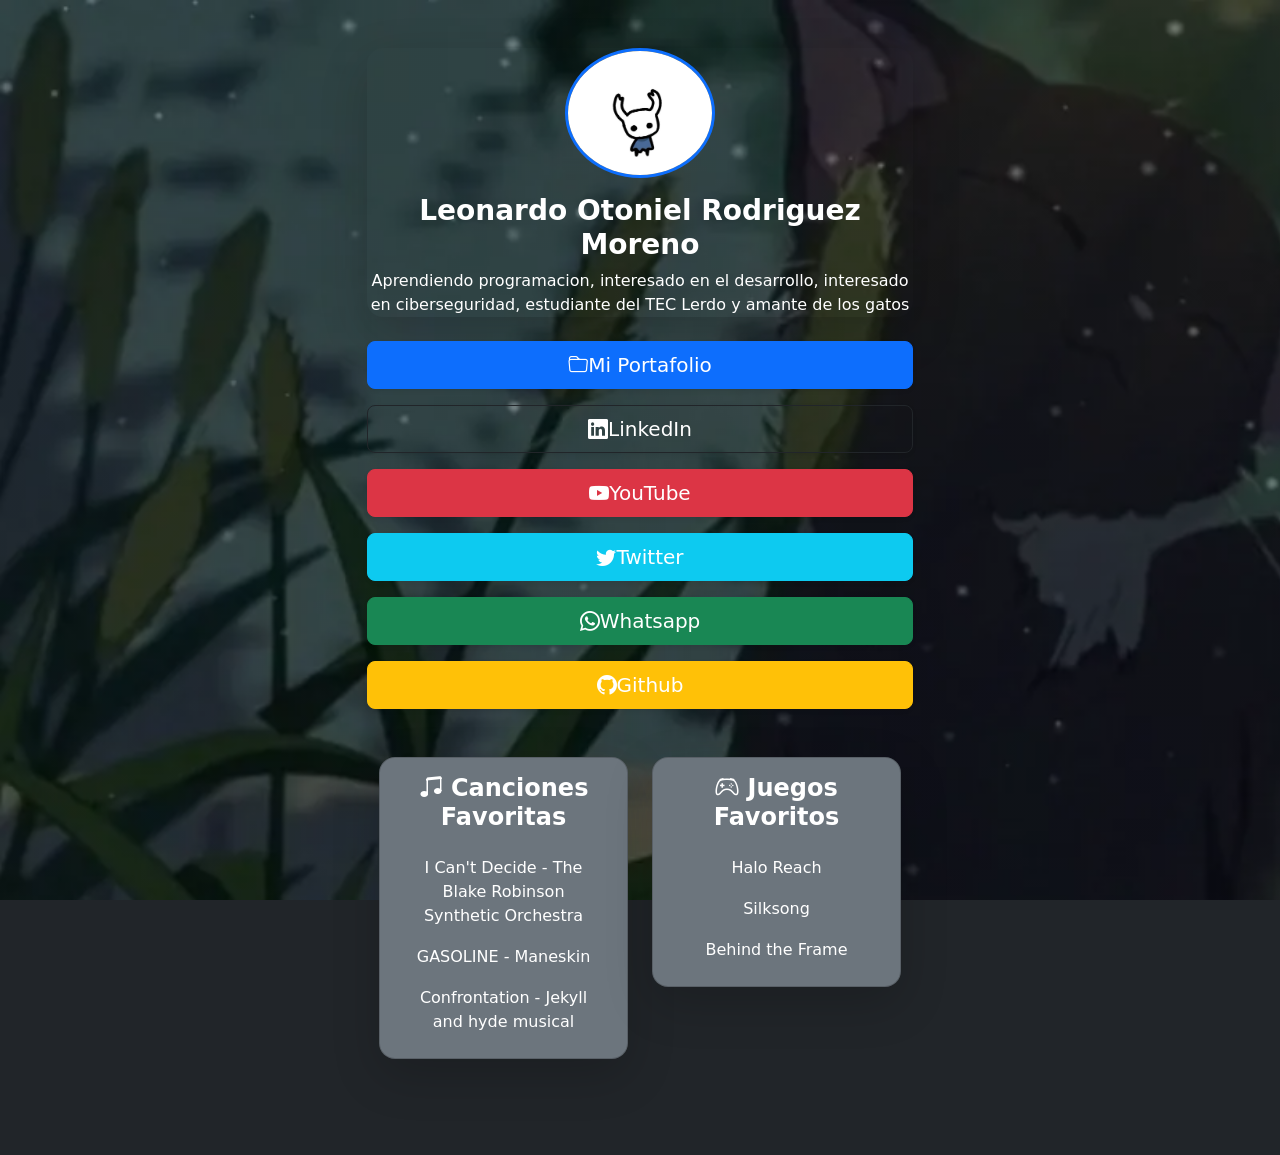
<file: Bussines_card/index.html>
<!DOCTYPE html>
<html lang="es">
<head>
 <meta charset="UTF-8">
 <meta name="viewport" content="width=device-width, initial-scale=1.0">
 <title>Mi digital card con Bootstrap</title>
 <link href="https://cdn.jsdelivr.net/npm/bootstrap@5.3.0/dist/css/bootstrap.min.css" rel="stylesheet">
 <link href="https://cdn.jsdelivr.net/npm/bootstrap-icons@1.10.0/font/bootstrap-icons.css" rel="stylesheet">
 <link rel="stylesheet" href="style.css">
</head>


<body class="bg-dark text-white">
<div class="container py-5">
        
 <div class="row justify-content-center">
    
  <div class="col-12 col-md-6 text-center">
   
    <div class = "rounded-4 shadow-lg">
    <img src="caballerito.jpg"
     class="rounded-circle profile-img border border-3 border-primary mb-3"
     alt="Foto de perfil">

    <h1 class="h3 fw-bold">Leonardo Otoniel Rodriguez Moreno</h1>
<p class="text-white">Aprendiendo programacion, interesado en el desarrollo, interesado en ciberseguridad, estudiante del TEC Lerdo y amante de los gatos</p>
  </div>

<div class="d-grid gap-3 mt-4">
<a href="https://github.com/252310356-coder" class="btn btn-primary btn-lg shadow-sm d-flex align-items-center justify-content-center"> 
    <i class="bi bi-folder"></i> Mi Portafolio</a>
<a href="https://www.linkedin.com" class="btn btn-outline-dark text-white btn-lg shadow-sm d-flex align-items-center justify-content-center">
    <i class="bi bi-linkedin"></i> LinkedIn</a>
<a href="https://www.youtube.com" class="btn btn-danger btn-lg shadow-sm d-flex align-items-center justify-content-center">
    <i class="bi bi-youtube"></i> YouTube</a>
<a href="https://twitter.com" class="btn btn-info text-white btn-lg shadow-sm d-flex align-items-center justify-content-center">
    <i class="bi bi-twitter"></i> Twitter</a>
<a href="https://wa.me/1234567890" class="btn btn-success text-white btn-lg shadow-sm d-flex align-items-center justify-content-center">
    <i class="bi bi-whatsapp"></i> Whatsapp</a>
<a href="https://github.com/252310356-coder" class="btn btn-warning text-white btn-lg shadow-sm d-flex align-items-center justify-content-center">
    <i class="bi bi-github"></i> Github</a>
</div>

<div class="container py-5">
    <div class="row g-4">
        <div class="col-12 col-md-6">
            <div class="card bg-secondary text-white shadow-lg rounded-4">
                <div class="card-body">
                    <h2 class="card-title h4 fw-bold mb-3">
                        <i class="bi bi-music-note-beamed"></i> Canciones Favoritas
                    </h2>
                    <ul class="list-group list-group-flush">
                        <li class="list-group-item bg-secondary text-white border-secondary">I Can't Decide - The Blake Robinson Synthetic Orchestra</li>
                        <li class="list-group-item bg-secondary text-white border-secondary">GASOLINE - Maneskin</li>
                        <li class="list-group-item bg-secondary text-white border-secondary">Confrontation - Jekyll and hyde musical</li>
                    </ul>
                </div>
            </div>
        </div>

        <div class="col-12 col-md-6">
            <div class="card bg-secondary text-white shadow-lg rounded-4">
                <div class="card-body">
                    <h2 class="card-title h4 fw-bold mb-3">
                        <i class="bi bi-controller"></i> Juegos Favoritos
                    </h2>
                    <ul class="list-group list-group-flush">
                        <li class="list-group-item bg-secondary text-white border-secondary">Halo Reach</li>
                        <li class="list-group-item bg-secondary text-white border-secondary">Silksong</li>
                        <li class="list-group-item bg-secondary text-white border-secondary">Behind the Frame</li>
                    </ul>
                </div>
            </div>
        </div>
    </div>
</div>
 </div>

</div>
 </div>
</div>
</div>
</body>
</html>
</file>
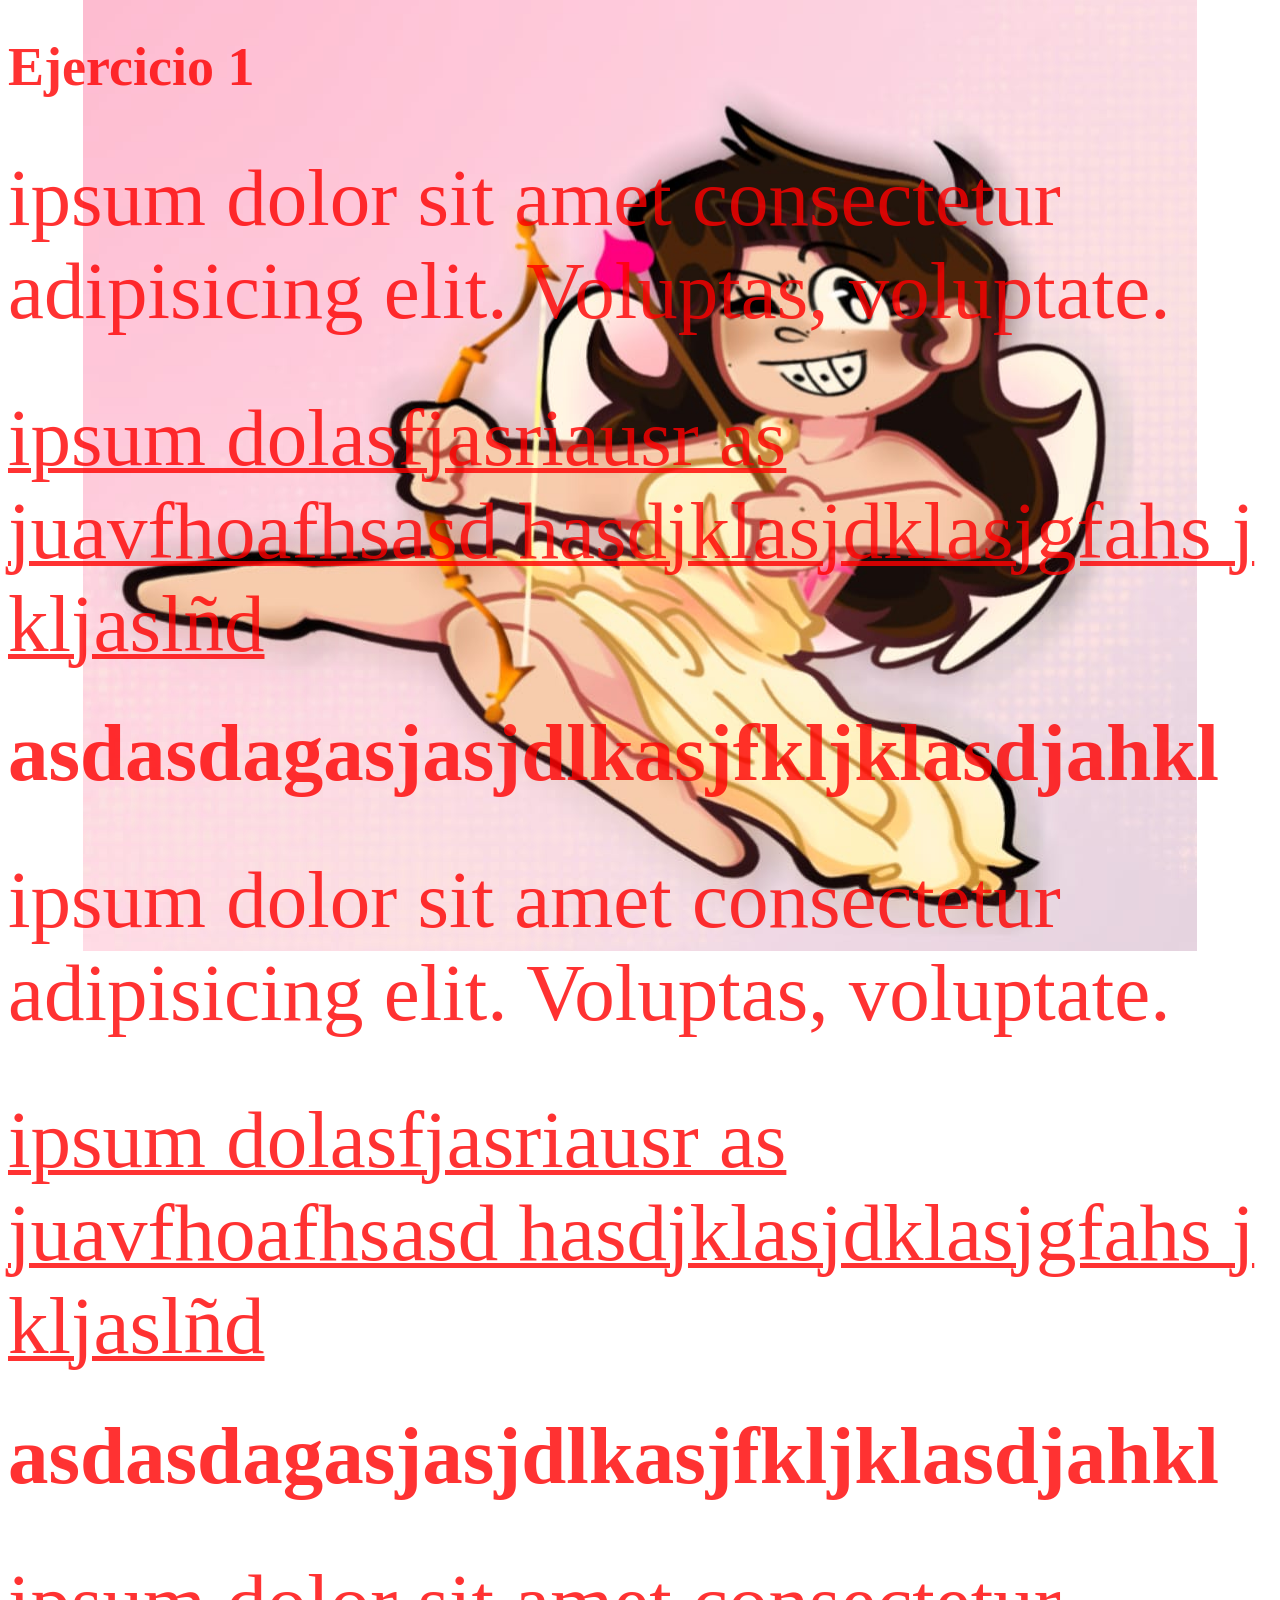
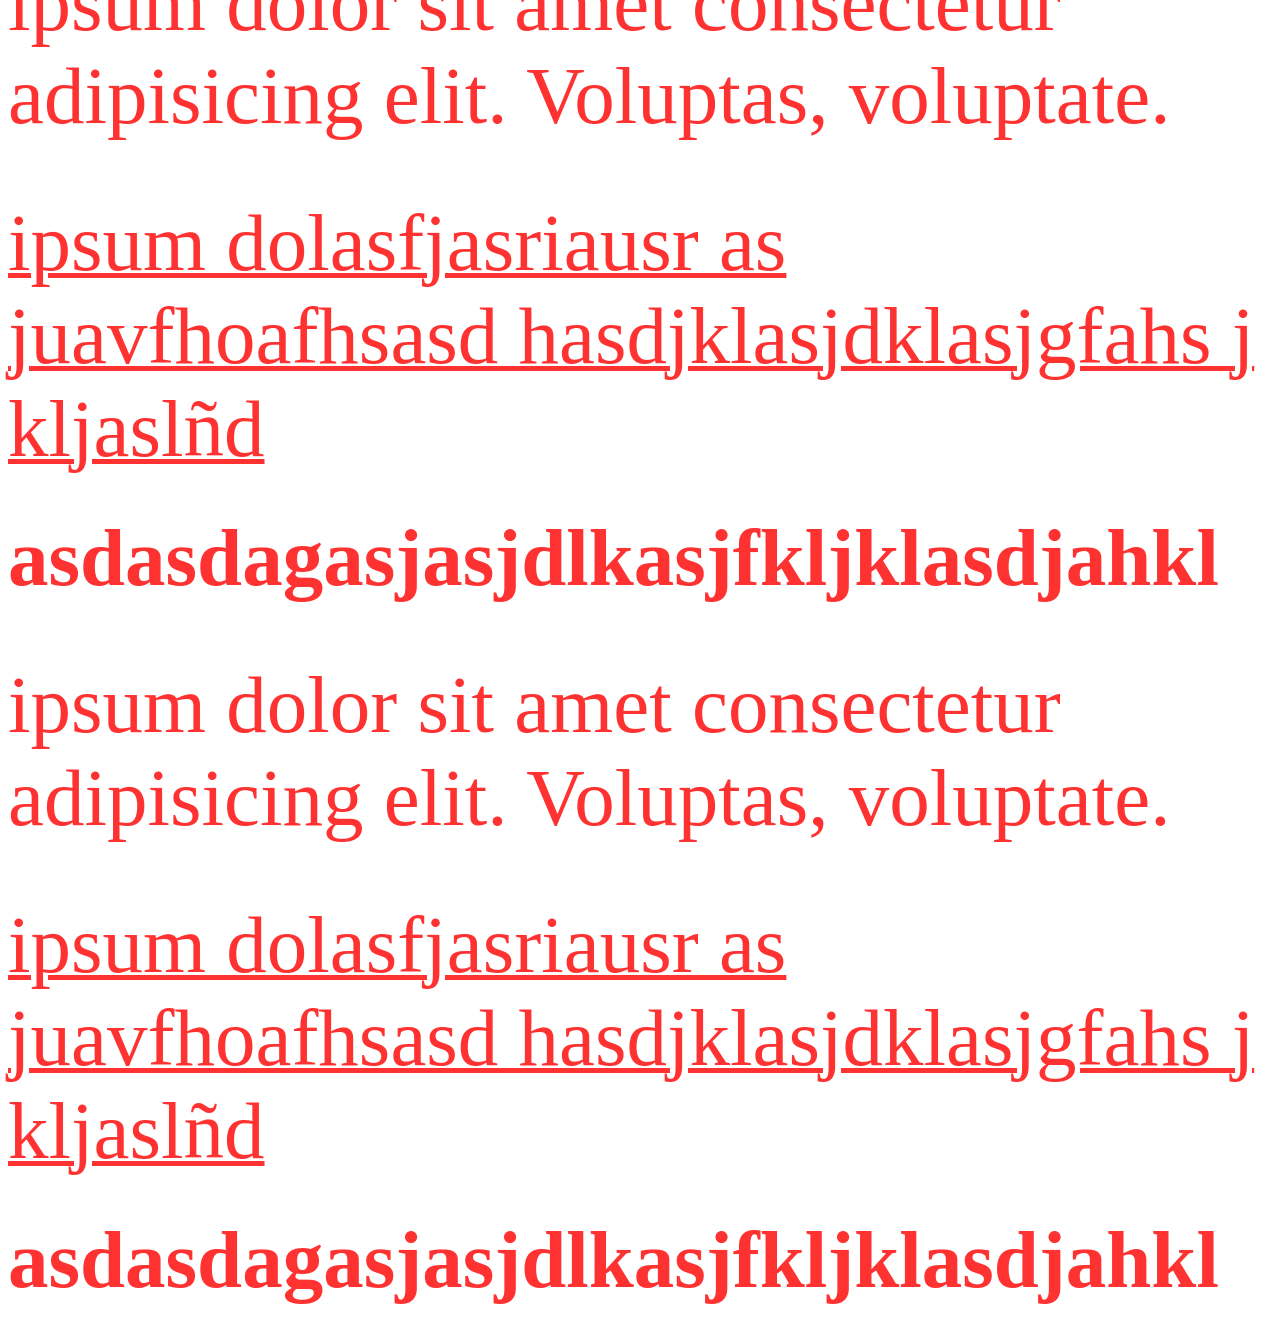
<file: act2/ejercicio1_2/index.html>
<!DOCTYPE html>
<html lang="en">
<head>
    <meta charset="UTF-8">
    <meta name="viewport" content="width=device-width, initial-scale=1.0">
    <title>Act 2</title>
    <link rel="stylesheet" href="estilo.css">
</head>
 <!-- actividad 2: Write	a	CSS	rule	that	places	a	background-image	halfway	down_the	page,	tiling	it	
horizontally.	The	image	should	remain	in	place	when_the	user	scrolls_up_or_down. -->
<body id="fondo">

<!-- Actividad 1:  Write	a	CSS	rule	that	makes	all	text	1.5	times	larger	than	the	base	font	of	the	system	and
colors	the	text	red. -->
    <h1>Ejercicio 1</h1>
    <p><lorem> ipsum dolor sit amet consectetur adipisicing elit. Voluptas, voluptate.</lorem></p>
    <a href="index.html"><lorem> ipsum dolasfjasriausr as juavfhoafhsasd hasdjklasjdklasjgfahs j kljaslñd </lorem></a>
    <h1> <lorem> asdasdagasjasjdlkasjfkljklasdjahkl </lorem></h1>
    <p><lorem> ipsum dolor sit amet consectetur adipisicing elit. Voluptas, voluptate.</lorem></p>
    <a href="index.html"><lorem> ipsum dolasfjasriausr as juavfhoafhsasd hasdjklasjdklasjgfahs j kljaslñd </lorem></a>
    <h1> <lorem> asdasdagasjasjdlkasjfkljklasdjahkl </lorem></h1>
    <p><lorem> ipsum dolor sit amet consectetur adipisicing elit. Voluptas, voluptate.</lorem></p>
    <a href="index.html"><lorem> ipsum dolasfjasriausr as juavfhoafhsasd hasdjklasjdklasjgfahs j kljaslñd </lorem></a>
    <h1> <lorem> asdasdagasjasjdlkasjfkljklasdjahkl </lorem></h1>
    <p><lorem> ipsum dolor sit amet consectetur adipisicing elit. Voluptas, voluptate.</lorem></p>
    <a href="index.html"><lorem> ipsum dolasfjasriausr as juavfhoafhsasd hasdjklasjdklasjgfahs j kljaslñd </lorem></a>
    <h1> <lorem> asdasdagasjasjdlkasjfkljklasdjahkl </lorem></h1>
</html>
</file>
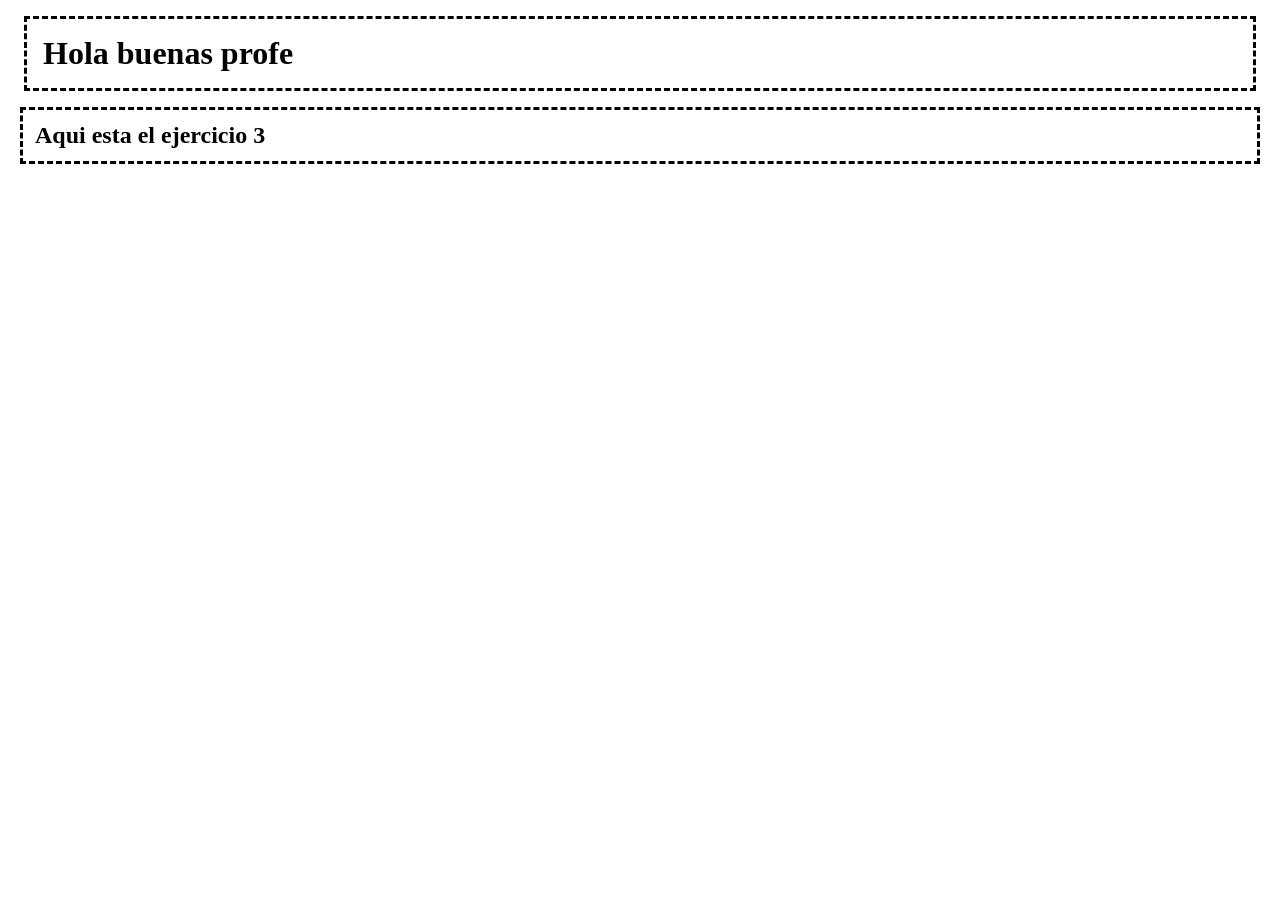
<file: act2/ejercicio3/index.html>
<!-- Actividad 3: Write a CSS rule that gives all h1 and h2 elements 
 a padding of 0.5 ems, a dashed border style and a margin of 0.5 ems -->

<!DOCTYPE html>
<html lang="en">

<head>
    <meta charset="UTF-8">
    <meta http-equiv="X-UA-Compatible" content="IE=edge">
    <meta name="viewport" content="width=device-width, initial-scale=1.0">
    <link rel="stylesheet" href="estilo.css">
    <title>Ejercicio 3</title>

    <h1>Hola buenas profe</h1>
    <h2>Aqui esta el ejercicio 3</h2>
</head>
</file>
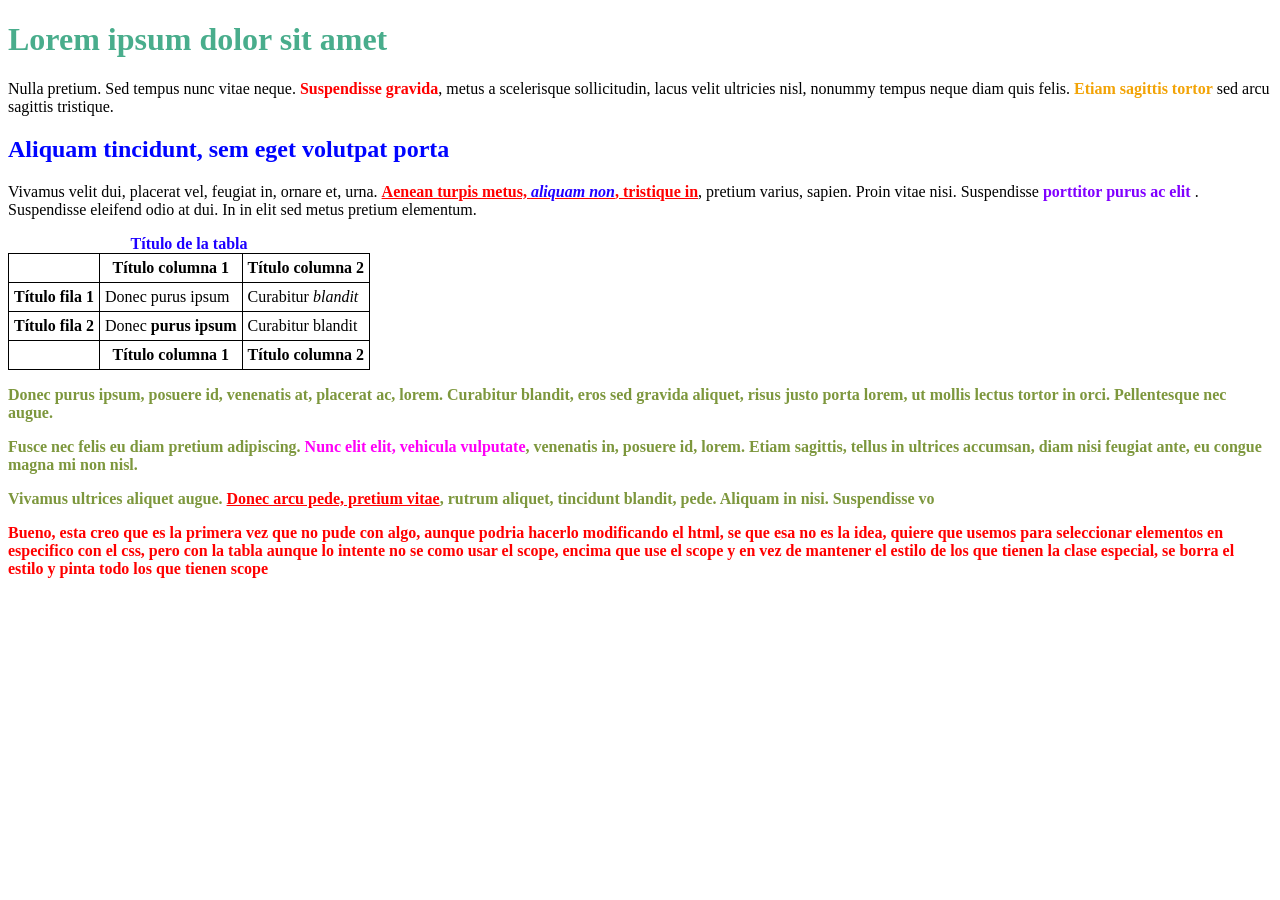
<file: act2/ejercicio4/index.html>
<!DOCTYPE html>
<html lang="en">

<head>
 <meta charset="UTF-8">
 <title>Document</title>
 <link rel="stylesheet" href="estilo.css">
</head>

<body>
 <h1 id="titulo">Lorem ipsum dolor sit amet</h1>
 <p>Nulla pretium. Sed tempus nunc vitae neque. <strong>Suspendisse
gravida</strong>, metus a scelerisque sollicitudin, lacus velit ultricies
nisl, nonummy tempus neque diam quis felis. 

<span class="destacado">Etiam sagittis tortor</span> sed arcu sagittis tristique.</p>

 <h2 id="subtitulo">Aliquam tincidunt, sem eget volutpat porta</h2>

 <p>Vivamus velit dui, placerat vel, feugiat in, ornare et, urna. 
    <a href="#">Aenean turpis metus, <em>aliquam non</em>, tristique in</a>, pretium varius, sapien.
Proin vitae nisi. Suspendisse 

<span class="especial">porttitor purus ac elit

</span>. Suspendisse eleifend odio at dui. In in elit sed metus pretium
elementum.</p>


 <table summary="Descripción de la tabla y su contenido">
 <caption>Título de la tabla</caption>
 <thead>
 <tr>
 <th scope="col"></th>
 <th scope="col" class="especial">Título columna 1</th>
 <th scope="col" class="especial">Título columna 2</th>
 </tr>
 </thead>
 <tfoot>
 <tr>
 <th scope="col"></th>
 <th scope="col">Título columna 1</th>
 <th scope="col">Título columna 2</th>
 </tr>
 </tfoot>
 <tbody>
 <tr>
 <th scope="row" class="especial">Título fila 1</th>
 <td>Donec purus ipsum</td>
 <td>Curabitur <em>blandit</em></td>
 </tr>
 <tr>
 <th scope="row">Título fila 2</th>
 <td>Donec <strong>purus ipsum</strong></td>
 <td>Curabitur blandit</td>
 </tr>
 </tbody>
 </table>


 <div id="adicional">
 <p>Donec purus ipsum, posuere id, venenatis at, <span>placerat ac,
lorem</span>. Curabitur blandit, eros sed gravida aliquet, risus justo porta
lorem, ut mollis lectus tortor in orci. Pellentesque nec augue.</p>
 <p>Fusce nec felis eu diam pretium adipiscing. <span id="especial">Nunc
elit elit,
vehicula vulputate</span>, venenatis in, posuere id, lorem. Etiam sagittis,
tellus in ultrices accumsan, diam nisi feugiat ante, eu congue magna mi non
nisl.</p>
 <p>Vivamus ultrices aliquet augue. <a href="#">Donec arcu pede, pretium
vitae</a>, rutrum aliquet, tincidunt blandit, pede. Aliquam in nisi.
Suspendisse vo

<p id="aviso">
Bueno, esta creo que es la primera vez que no pude con algo, aunque podria hacerlo modificando el html,
se que esa no es la idea, quiere que usemos para seleccionar elementos en especifico con el css, 
pero con la tabla aunque lo intente no se como usar el scope, encima que use el scope y en vez de mantener el estilo de los que tienen la clase
especial, se borra el estilo y pinta todo los que tienen scope
</p>
</body>
</file>
<file: Bussines_card/style.css>
body { 
    background-image: linear-gradient(rgba(0, 0, 0, 0.5), rgba(0, 0, 0, 0.5)), url('gatos-18.png'); 
    background-size: cover; 
    background-attachment: fixed;
}

.profile-img { width: 150px; height: 130px; object-fit: cover; }
</file>
<file: act2/ejercicio1_2/estilo.css>
* {
    color: red;
    font-size: 1.5em;
}


#fondo{
    background-image: url("imagenes/fondo.jpeg");
    background-attachment: fixed;
    background-position: center center;
    background-repeat: no-repeat;
    opacity: 0.8;
}
</file>
<file: act2/ejercicio3/estilo.css>
h1, h2{
    padding: 0.5em;
    border-style: dashed;
    margin: 0.5em;
}
</file>
<file: act2/ejercicio4/estilo.css>
#titulo{
    color: rgb(73, 173, 140);
}

p > strong{
    color: red;
}

.destacado{
    color: #f2a306;
    font-weight: bold;
}

#subtitulo{
    color: rgb(0, 4, 255);
    font-weight: bold;
}

a{
color: red;
font-weight: bold;
}

a>em{
    color: rgb(34, 0, 255);
}

p > .especial{
    color: rgb(128, 0, 255);
    font-weight: bold;
}

caption{
    color: rgb(30, 0, 255);
    font-weight: bold;
}

table, th, td {
  border: 1px solid;
  border-color: black;
  border-collapse: collapse;
  padding: 5px;
}

@scope (.especial) {
    color: rgb(255, 157, 0);
    font-weight: bold;

}

table th [scope="col"] {
    color: rgb(43, 255, 0);
    font-weight: bold;
}

#adicional p{
    color: rgb(125, 151, 61);
    font-weight: bold;
}

#adicional #especial{
    color: rgb(255, 0, 247);
    font-weight: bold;
}

 #adicional #aviso{
    color: rgb(255, 0, 0);
    font-weight: bold;
}
</file>
